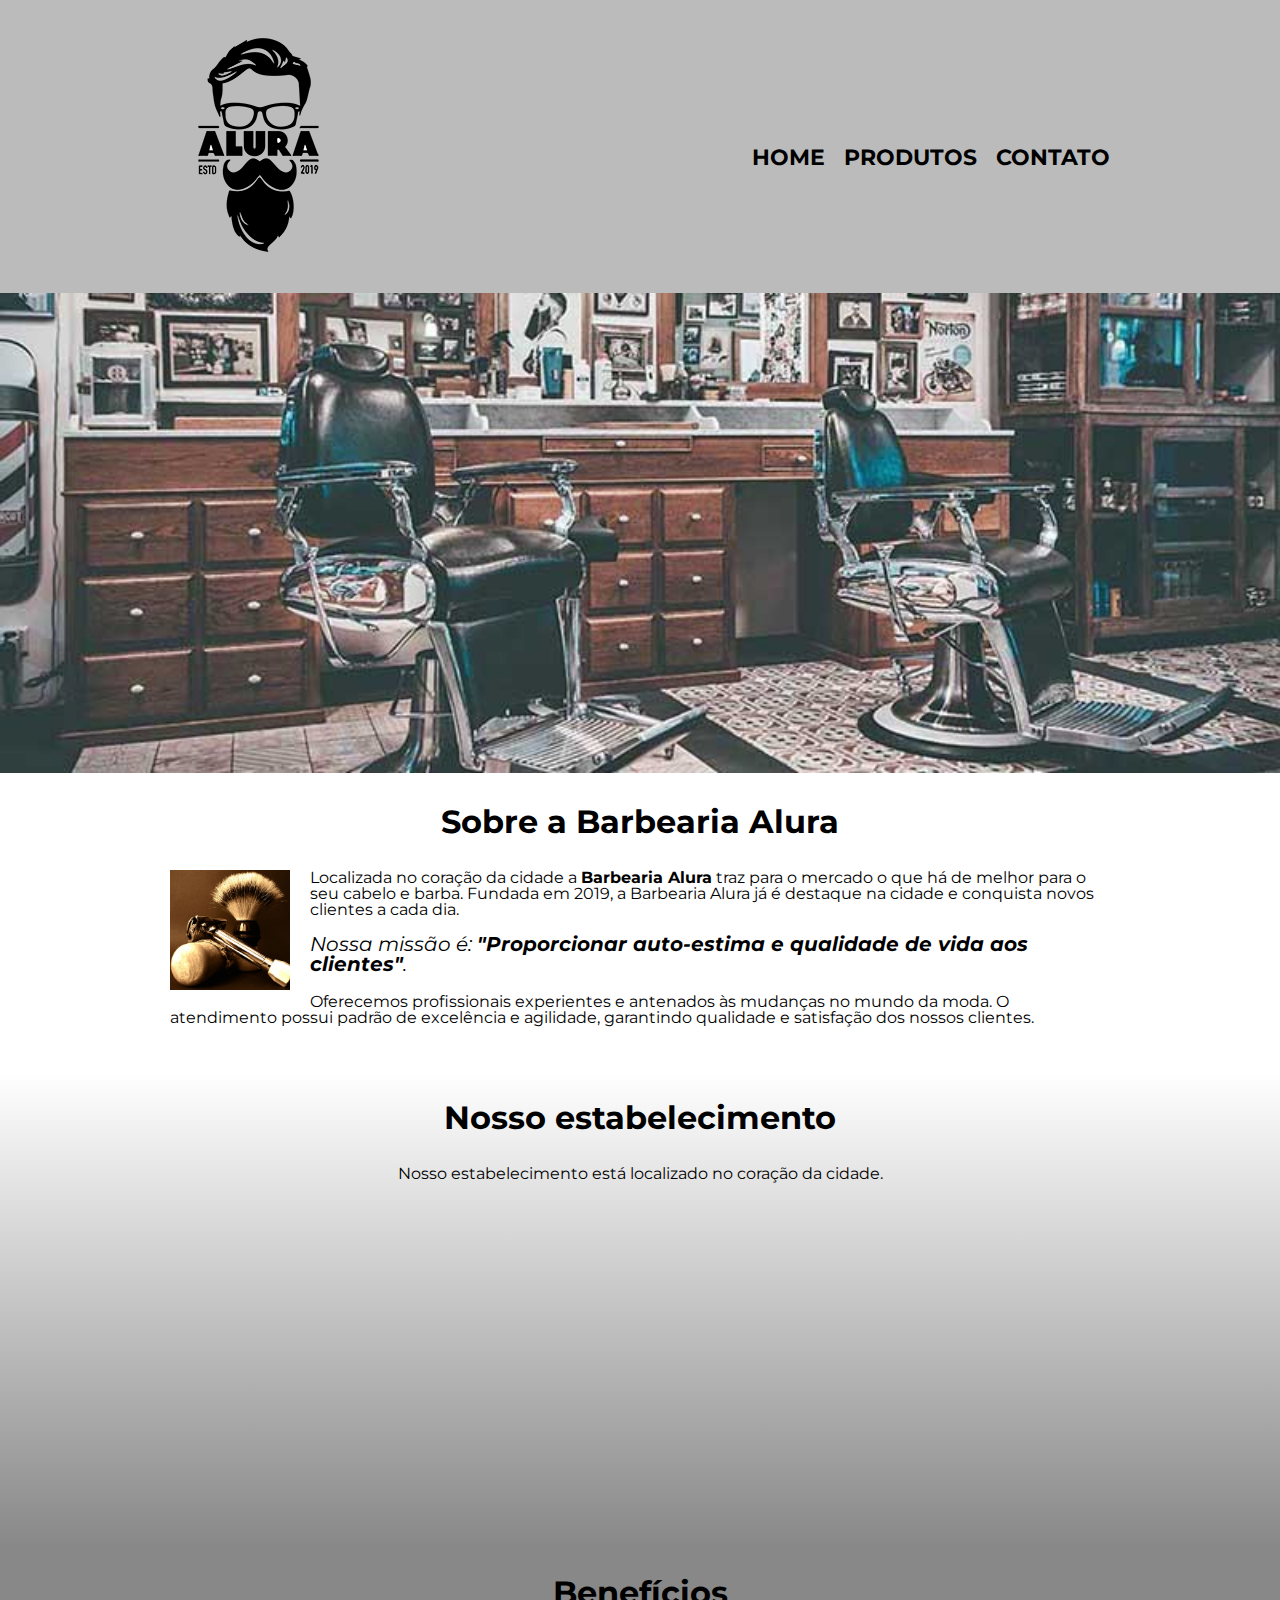
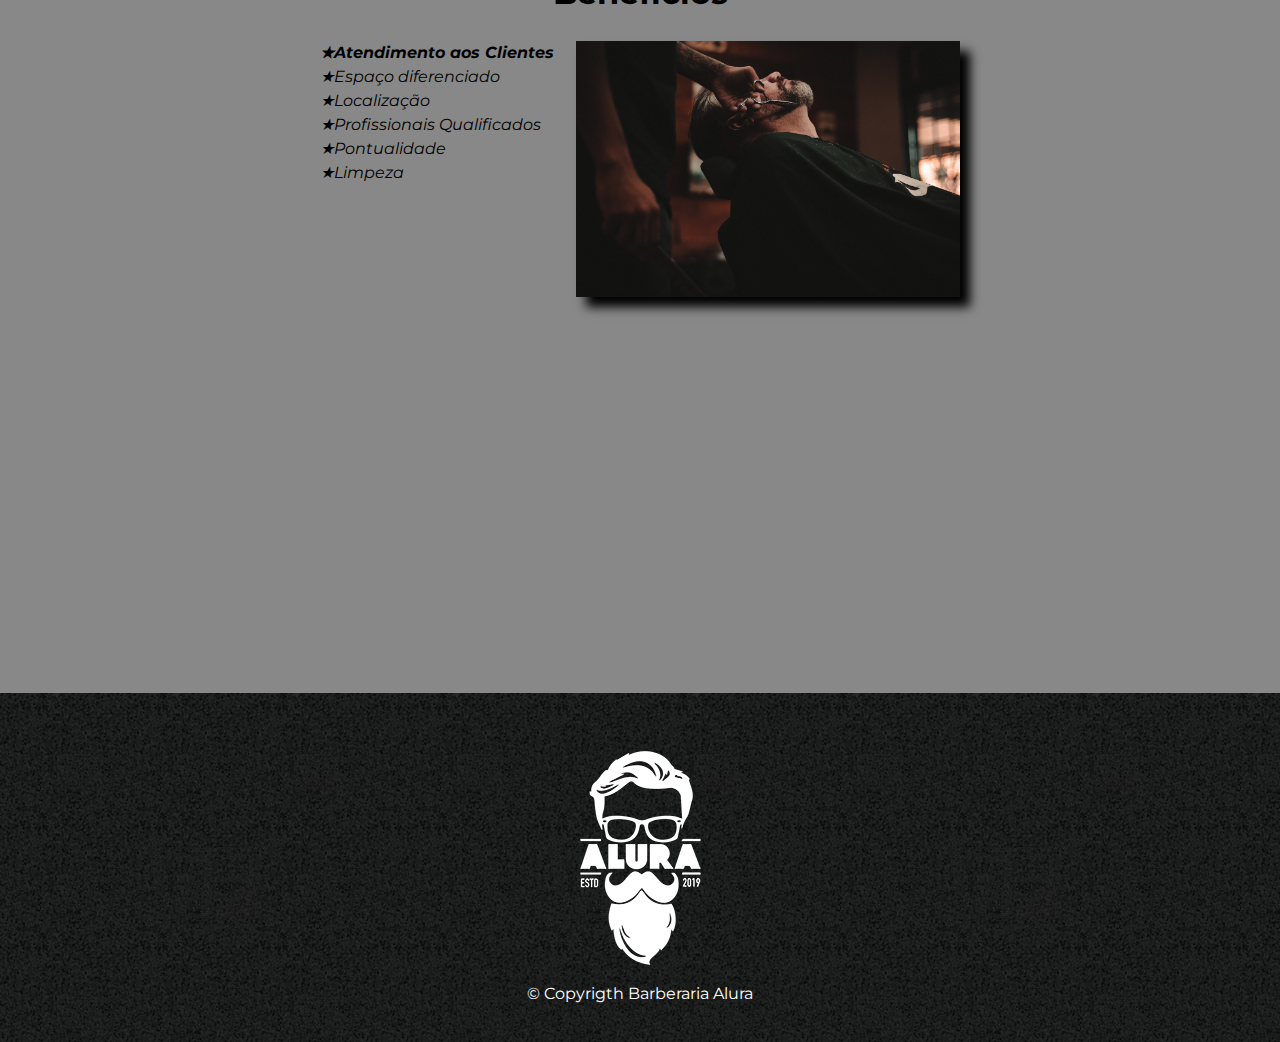
<file: html/index.html>
<!DOCTYPE html>
<html lang="pt-br">
	<head>
		<meta charset="UTF-8">
		<meta name="viewport" content="width=device-width">

		<title>Barbearia Alura</title>

		<link rel="stylesheet" href="../css/reset.css">
		<link rel="stylesheet" href="../css/header.css">
		<link rel="stylesheet" href="../css/footer.css">
		<link rel="stylesheet" href="../css/index.css">

		<link href="https://fonts.googleapis.com/css?family=Montserrat&display=swap" rel="stylesheet">
	</head>

	<body>
		<header>
            <div class="caixa">
                <h1><img src="../imagens/logo.png" alt="Logo da Barbearia Alura"></h1>

                <nav>
                    <ul>
                        <li><a href="index.html">Home</a></li>
                        <li><a href="produtos.html">Produtos</a></li>
                        <li><a href="contatos.html">Contato</a></li>
                    </ul>
                </nav>
            </div>
        </header>

		<img class="banner" src="../imagens/banner.jpg" alt="Banner do site">

		<main>
			<section class="principal">
				<div class="Conteudo">
					<h2 class="titulo-principal">Sobre a Barbearia Alura</h2>

					<img src="../imagens/utensilios.jpg" alt="Imagem dos utensilios" class="imagemUtensilios">
		
					<p>Localizada no coração da cidade a <strong>Barbearia Alura</strong> traz para o mercado o que há de melhor para o seu cabelo e barba. Fundada em 2019, a Barbearia Alura já é destaque na cidade e conquista novos clientes a cada dia.</p>
	
					<p id="missao"><em>Nossa missão é: <strong>"Proporcionar auto-estima e qualidade de vida aos clientes"</strong>.</em></p>
	
					<p>Oferecemos profissionais experientes e antenados às mudanças no mundo da moda. O atendimento possui padrão de excelência e agilidade, garantindo qualidade e satisfação dos nossos clientes.</p>
				</div>
			</section>

			<section class="mapa">
				<div class="Conteudo">
					<h2 class="titulo-principal">Nosso estabelecimento</h2>

					<p>Nosso estabelecimento está localizado no coração da cidade.</p>
	
					<iframe src="https://www.google.com/maps/embed?pb=!1m18!1m12!1m3!1d3656.448598130907!2d-46.634653385542414!3d-23.588239368469353!2m3!1f0!2f0!3f0!3m2!1i1024!2i768!4f13.1!3m3!1m2!1s0x94ce5a2b2ed7f3a1%3A0xab35da2f5ca62674!2sCaelum%20-%20Escola%20de%20Tecnologia!5e0!3m2!1spt-BR!2sbr!4v1580916426151!5m2!1spt-BR!2sbr" width="100%" height="300" frameborder="0" style="border:0;" allowfullscreen=""></iframe>
				</div>
			</section>

			<section class="beneficios">
				<div class="Conteudo">
					<h2 class="titulo-principal">Benefícios</h2>

					<div class="conteudoBeneficios">
						<ul>
							<li class="itens">Atendimento aos Clientes</li>
							<li class="itens">Espaço diferenciado</li>
							<li class="itens">Localização</li>
							<li class="itens">Profissionais Qualificados</li>
							<li class="itens">Pontualidade</li>
							<li class="itens">Limpeza</li>
						</ul><img src="../imagens/beneficios.jpg" alt="Imagem para ilustrar os beneficios" class="imagembeneficios">
					</div>	
	
					<div class="video">
						<iframe width="100%" height="100%" src="https://www.youtube.com/embed/wcVVXUV0YUY" frameborder="0" allow="accelerometer; autoplay; encrypted-media; gyroscope; picture-in-picture" allowfullscreen></iframe>
					</div>
				</div>
			</section>
		</main>

		<footer>
            <img src="../imagens/logo-branco.png" alt="Logo da Barbearia Alura">
            <p class="copyrigth">&copy; Copyrigth Barberaria Alura</p>
        </footer>
	</body>
</html>
</file>
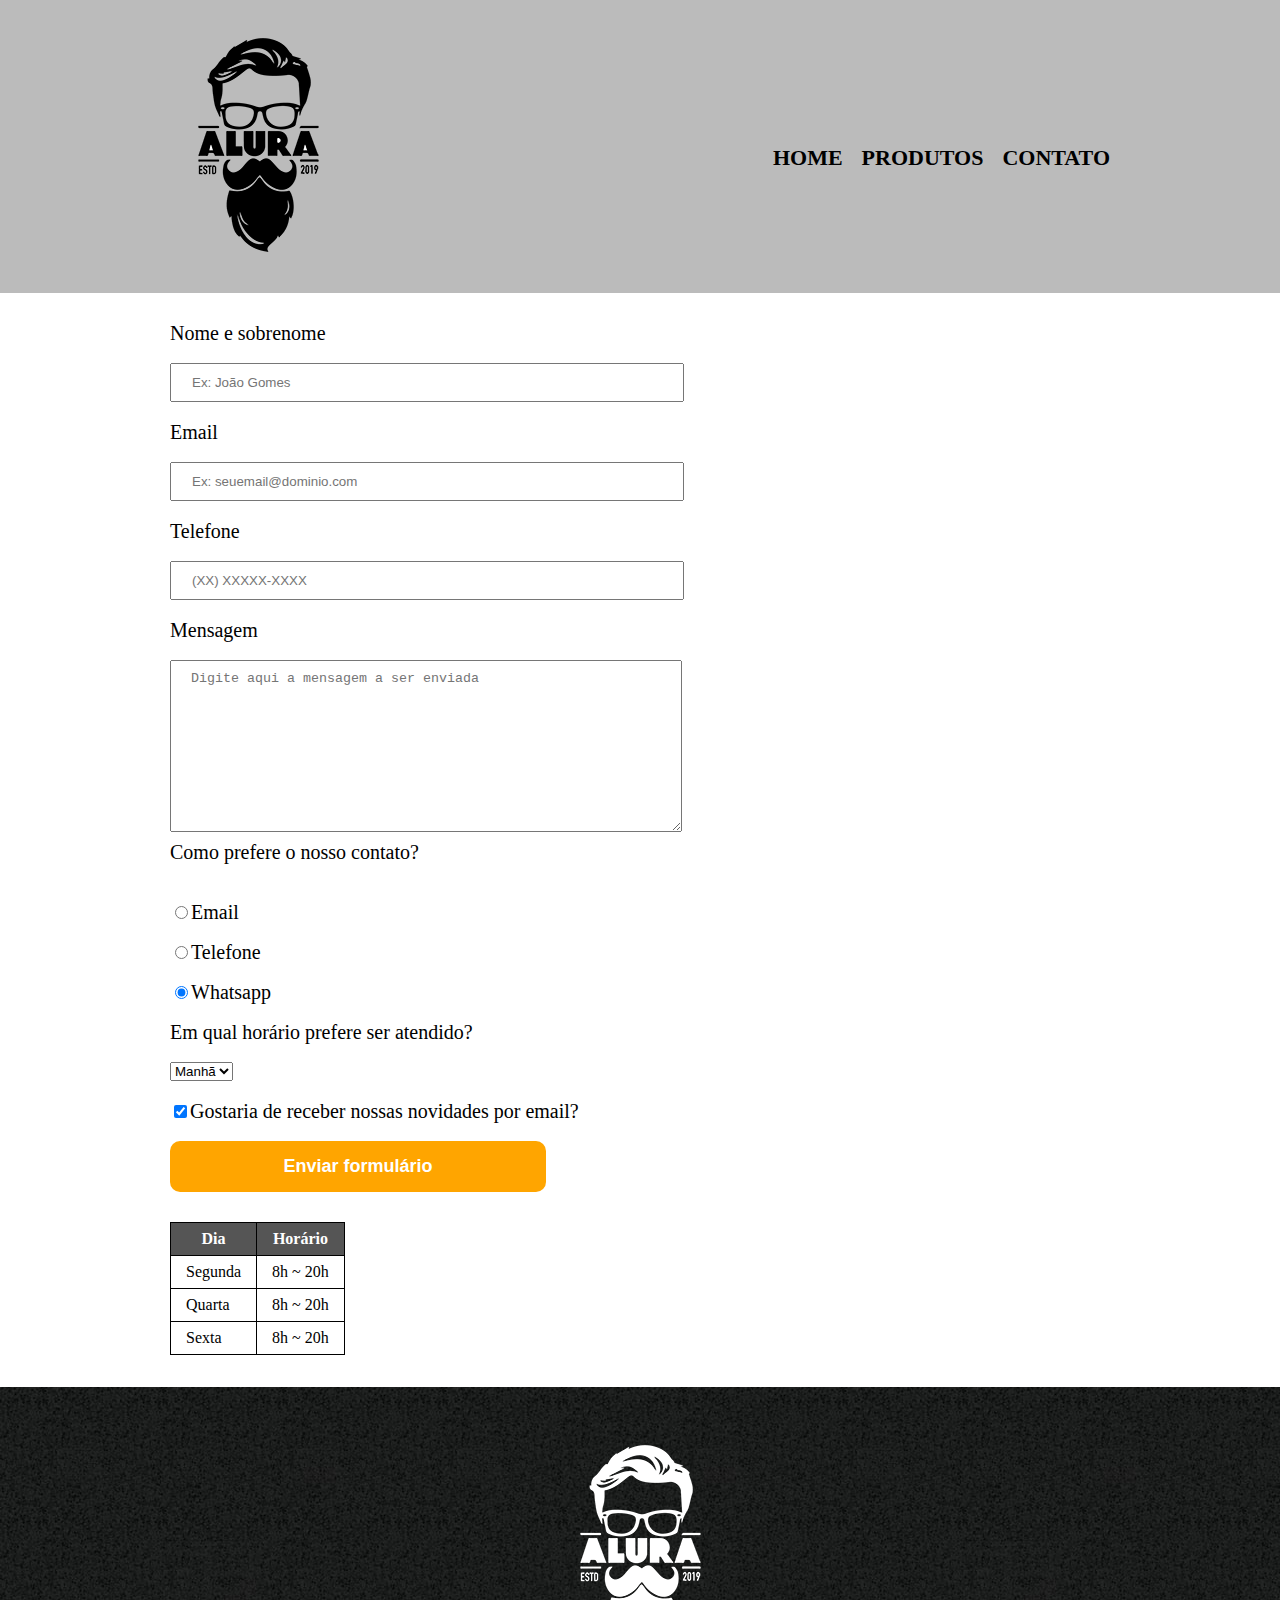
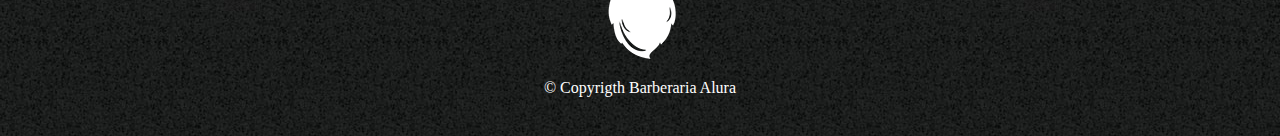
<file: html/contatos.html>
<!DOCTYPE html>
<html lang="pt-br">
	<head>
		<meta charset="UTF-8">
        <meta name="viewport" content="width=device-width">

		<title>Barbearia Alura</title>

		<link rel="stylesheet" href="../css/reset.css">
		<link rel="stylesheet" href="../css/header.css">
		<link rel="stylesheet" href="../css/footer.css">
        <link rel="stylesheet" href="../css/contatos.css">
	</head>

	<body>
		<header>
            <div class="caixa">
                <h1><img src="../imagens/logo.png" alt="Logo da Barbearia Alura"></h1>

                <nav>
                    <ul>
                        <li><a href="index.html">Home</a></li>
                        <li><a href="produtos.html">Produtos</a></li>
                        <li><a href="contato.html">Contato</a></li>
                    </ul>
                </nav>
            </div>
        </header>

        <main>
            <form>
                <label for="nomeSobrenome">Nome e sobrenome</label>
                <input type="text" id="nomeSobrenome" class="inputPadrao" required placeholder="Ex: João Gomes">

                <label for="email">Email</label>
                <input type="email" id="email" class="inputPadrao" required placeholder="Ex: seuemail@dominio.com">

                <label for="telefone">Telefone</label>
                <input type="tel" id="telefone" class="inputPadrao" required placeholder="(XX) XXXXX-XXXX">

                <label for="mensagem">Mensagem</label>
                <textarea id="mensagem" cols="67" rows="10" class="inputPadrao" required placeholder="Digite aqui a mensagem a ser enviada"></textarea>

                <fieldset>
                    <legend>Como prefere o nosso contato?</legend>

                    <label for="radioEmail"><input type="radio" name="contato" id="radioEmail">Email</label>

                    <label for="radioTelefone"><input type="radio" name="contato" id="radioTelefone">Telefone</label>
                    
                    <label for="radioWpp"><input type="radio" name="contato" id="radioWpp" checked>Whatsapp</label>
                      
                </fieldset>

                <fieldset>
                    <legend>Em qual horário prefere ser atendido?</legend>
                    <select>
                        <option>Manhã</option>
                        <option>Tarde</option>
                        <option>Noite</option>
                    </select>
                </fieldset>

                <label for="checkEmail"><input type="checkbox" id="checkEmail" checked>Gostaria de receber nossas novidades por email?</label>
                

                <input type="submit" value="Enviar formulário" class="botaoEnviar">
            </form>

            <table>
                <thead>
                    <tr>
                        <th>Dia</th>
                        <th>Horário</th>
                    </tr>
                </thead>

                <tbody>
                    <tr>
                        <td>Segunda</td>
                        <td>8h ~ 20h</td>
                    </tr>
                    <tr>
                        <td>Quarta</td>
                        <td>8h ~ 20h</td>
                    </tr>
                    <tr>
                        <td>Sexta</td>
                        <td>8h ~ 20h</td>
                    </tr>
                </tbody>
                
            </table>

        </main>

        <footer>
            <img src="../imagens/logo-branco.png" alt="Logo da Barbearia Alura">
            <p class="copyrigth">&copy; Copyrigth Barberaria Alura</p>
        </footer>
	</body>
</html>
</file>
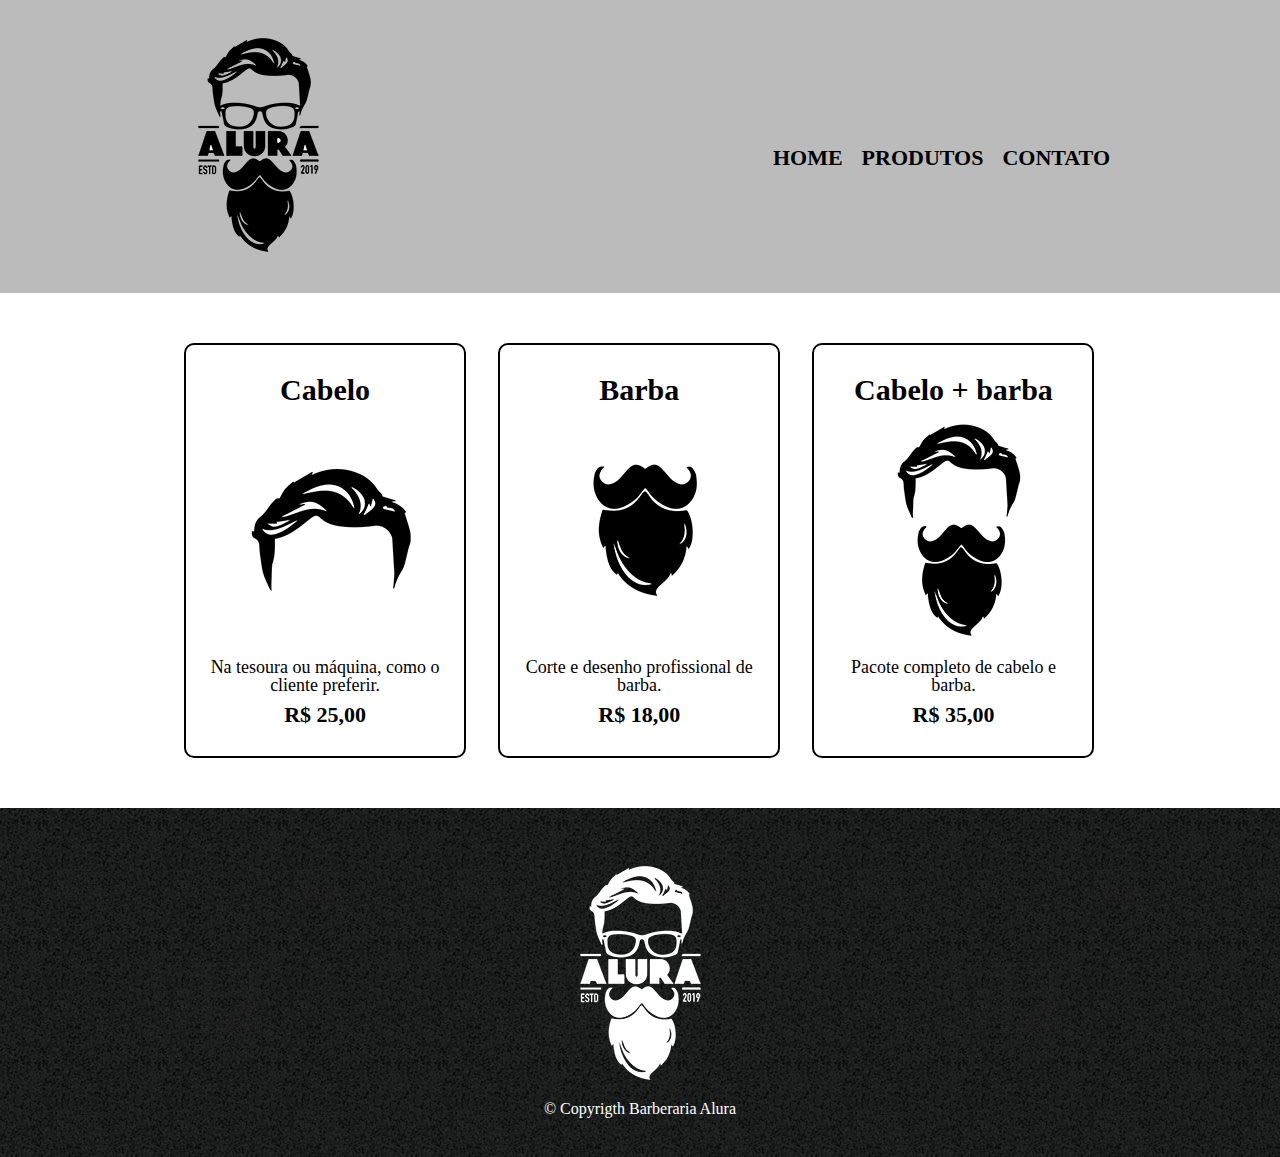
<file: html/produtos.html>
<!DOCTYPE html>

<html lang="pt-br">
    <head>
        <meta charset="UTF-8">
        <meta name="viewport" content="width=device-width   ">

        <title>Produtos - Barbaria Alura</title>

        <link rel="stylesheet" href="../css/reset.css">
        <link rel="stylesheet" href="../css/header.css">
        <link rel="stylesheet" href="../css/footer.css">
        <link rel="stylesheet" href="../css/produtos.css">
    </head>
    <body>
        <header>
            <div class="caixa">
                <h1><img src="../imagens/logo.png" alt="Logo da Barbearia Alura"></h1>

                <nav>
                    <ul>
                        <li><a href="index.html">Home</a></li>
                        <li><a href="produtos.html">Produtos</a></li>
                        <li><a href="contatos.html">Contato</a></li>
                    </ul>
                </nav>
            </div>
        </header>

        <main>
            <ul class="produtos">
                <li>
                    <h2>Cabelo</h2>
                    <img src="../imagens/cabelo.jpg" alt="Cabelo">
                    <p class="produtosDescricao">Na tesoura ou máquina, como o cliente preferir.</p>
                    <p class="produtosPreco">R$ 25,00</p>
                </li>

                <li>
                    <h2>Barba</h2>
                    <img src="../imagens/barba.jpg" alt="Barba">
                    <p class="produtosDescricao">Corte e desenho profissional de barba.</p>
                    <p class="produtosPreco">R$ 18,00</p>
                </li>

                <li>
                    <h2>Cabelo + barba</h2>
                    <img src="../imagens/cabelo+barba.jpg" alt="Cabelo + Barba">
                    <p class="produtosDescricao">Pacote completo de cabelo e barba.</p>
                    <p class="produtosPreco">R$ 35,00</p>
                </li>
            </ul>
        </main>

        <footer>
            <img src="../imagens/logo-branco.png" alt="Logo da Barbearia Alura">
            <p class="copyrigth">&copy; Copyrigth Barberaria Alura</p>
        </footer>
    </body>
</html>
</file>
<file: css/header.css>
header {
    background: #BBBBBB;
    padding: 20px;
}

.caixa {
    position: relative;
    width: 940px;
    margin: 0 auto;
}

nav {
    position: absolute;
    top: 50%;
    right: 0;
}

nav li {
    display: inline;
    margin-left: 15px;
}

nav a {
    text-transform: uppercase;
    text-decoration: none;
    color:black;
    font-size: 22px;
    font-weight: bold;
}

nav a:hover {
    color: #C78C19;
    text-decoration: underline;
}

/* Css para telas de celular */

@media screen and (max-width: 480px) {
	.caixa {
        width: 90%;
		padding: 30px 0;
		margin: 0 auto;
    }
    
    header {
		width: 100%;
		padding:0;
	}
	
	header h1 {
		text-align: center;
	}

	nav {
		text-align: center;
		position: static;
	}
}
</file>
<file: css/footer.css>
footer {
    text-align: center;
    background: url("../imagens/bg.jpg");
    padding: 40px 0;
}

.copyrigth {
    color: #FFFFFF
}
</file>
<file: css/index.css>
body {
    font-family: 'Montserrat', sans-serif;
}

.banner {
	width:100%;
}

.principal {
	background: white;;
}

.Conteudo {
	padding: 30px;
	width: 940px;
	margin: 0 auto;
}

.titulo-principal {
	font-size: 2em;
	font-weight: bold;
	text-align: center;
	margin-bottom: 1em;
}

.imagemUtensilios {
	width: 120px;
	float: left;
	margin: 0 20px 20px 0;
}

.principal p {
	margin-bottom: 1em;
}

#missao {
	font-size: 20px
}

em {
	font-style: italic;
}

strong {
	font-weight: bold;
}

.mapa {
	background: linear-gradient(white, #888888);
}

.mapa p {
	text-align: center;
	margin-bottom: 2em;
}

.beneficios {
	background: #888888;
}

.itens {
	font-style: italic;
	line-height: 1.5;
}

.itens:first-child {
	font-weight: bold;
}

.itens::before {
	content: "★";
}

.conteudoBeneficios {
	width: 640px;
	margin: 2em auto;;
}

.beneficios h2 {
	clear: left;
}

.beneficios ul {
	display: inline-block;
	vertical-align: top;
	width: 40%;
}

.imagembeneficios {
	width: 60%;
	opacity: 1;
	transition: 500ms opacity;
	box-shadow: 10px 10px 10px #000000;
}

.imagembeneficios:hover {
	opacity: 0.7;
}

.video {
	width: 560px;
	height: 315px;
	margin: 1em auto;
}

/* Css para telas de celular */

@media screen and (max-width: 480px) {
	.Conteudo, .caixa, .conteudoBeneficios {
		width: 90%;
		padding: 30px 0;
		margin: 0 auto;
	}

	.conteudoBeneficios {
		width: 100%;
	}

	.beneficios li {
		padding-left: 10px;
	}

	.beneficios ul {
		display: block;
		width: 100%;
	}

	.imagembeneficios {
		width: 100%;
		margin-top: 2em;
	}

	.video {
		width: 100%;
		height: 210px;
	}
}
</file>
<file: css/contatos.css>
main {
    width: 940px;
    margin: 0 auto;
}

form {
    margin: 30px 0;    
}

form label, form legend {
    display: block;
    font-size: 20px;
    margin: 20px 0;
}

.inputPadrao {
    display: block;
    margin: 10px 0;
    padding: 10px 20px;

    width: 50%;
}

.botaoEnviar {
    width: 40%;
    padding: 15px 0;

    background: orange;
    color: white;

    border: none;
    border-radius: 10px;

    font-weight: bold;
    font-size: 18px;

    transition: 1s all;

    cursor: pointer;
}

.botaoEnviar:hover {
    background: darkorange;
    transform: scale(1.10);
}

thead {
    background: #555555;
    color: white;
    font-weight: bold;
}

table {
    margin: 1em 0 2em;
}

td, th {
    border: 1px solid black;
    padding: 8px 15px;
}

@media screen and (max-width: 480px) {
    main {
        width: 90%;
    }

    .inputPadrao {
        width: 90%;
    }
}
</file>
<file: css/produtos.css>
.produtos {
    width: 940px;
    margin: 0 auto;
    padding: 50px 0;
}

.produtos li {
    display: inline-block;
    text-align: center;
    width: 30%;
    vertical-align: top;
    margin: 0 1.5%;
    padding: 30px 20px;
    box-sizing: border-box;

    border: 2px solid #000000;
    border-radius: 10px;
}

.produtos li:hover {
    border-color: #C78C19;
}

.produtos li:active {
    border-color: #088C19;
}

.produtos li:hover h2 {
    font-size: 35px;
}

.produtos h2 {
    font-size: 30px;
    font-weight: bold;
}

.produtosDescricao {
    font-size: 18px;
}

.produtosPreco {
    font-size: 22px;
    font-weight: bold;
    margin-top: 10px;
}

@media screen and (max-width: 480px) {
    .produtos {
        width: 100%;
    }

    .produtos li {
        display: block;
        width: 90%;
        margin: 0 auto 2em;

    }
}
</file>
